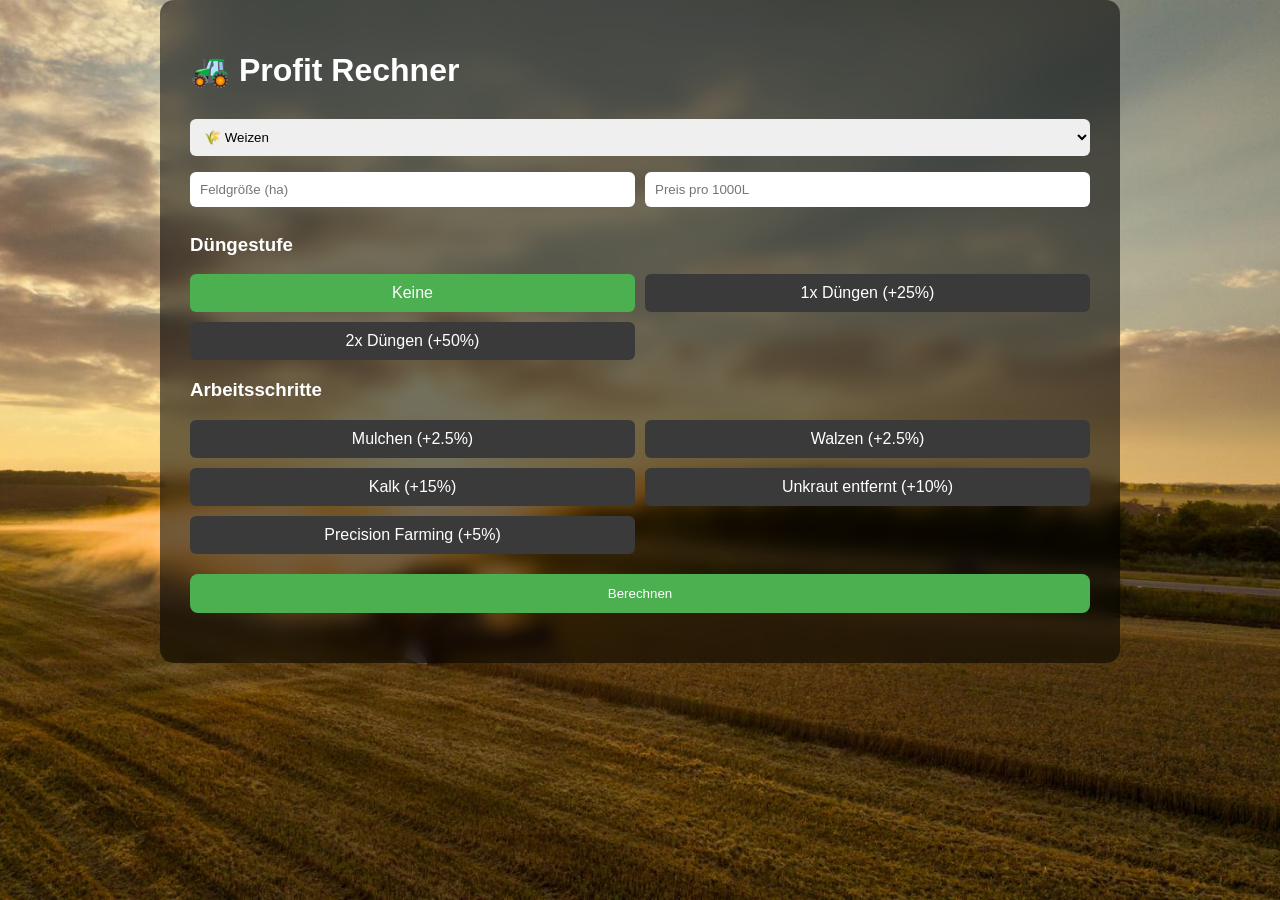
<file: profit/index.html>
<!DOCTYPE html>
<html lang="de">
<head>
<meta charset="UTF-8">
<title>LS25 Helper – Profit Rechner</title>

<link rel="stylesheet" href="../assets/css/style.css">

<style>

body{
margin:0;
font-family:Arial;
background:url("../assets/images/profit-bg.jpg") center/cover no-repeat fixed;
color:white;
}

.container{
max-width:900px;
margin:auto;
padding:30px;
background:rgba(0,0,0,0.55);
border-radius:14px;
backdrop-filter:blur(8px);
}

.row{
display:flex;
gap:10px;
}

select,input{
width:100%;
padding:10px;
margin:8px 0;
border-radius:6px;
border:none;
}

.calc{
width:100%;
padding:12px;
background:#4CAF50;
border:none;
color:white;
border-radius:8px;
cursor:pointer;
margin-top:20px;
}

.result{
text-align:center;
margin-top:20px;
font-size:18px;
}

.workGrid{
display:grid;
grid-template-columns:1fr 1fr;
gap:10px;
margin-top:10px;
}

.workBtn{
padding:10px;
background:#3a3a3a;
border-radius:6px;
cursor:pointer;
text-align:center;
}

.workBtn.active{
background:#4CAF50;
}

.fertBtn{
padding:10px;
background:#3a3a3a;
border-radius:6px;
cursor:pointer;
text-align:center;
}

.fertBtn.active{
background:#4CAF50;
}

</style>
</head>

<body>

<div class="container">

<h1>🚜 Profit Rechner</h1>

<select id="crop">

<option value="8900">🌾 Weizen</option>
<option value="9600">🌾 Gerste</option>
<option value="8800">🌾 Hafer</option>
<option value="5800">🌱 Raps</option>
<option value="9200">🌽 Mais (Korn)</option>
<option value="45000">🌽 Mais (Silomais)</option>
<option value="5000">🫘 Sojabohnen</option>
<option value="7000">🌻 Sonnenblumen</option>
<option value="42000">🥔 Kartoffeln</option>
<option value="60000">🟥 Zuckerrüben</option>
<option value="6500">🫛 Erbsen</option>
<option value="30000">🥕 Karotten</option>
<option value="28000">🥔 Pastinaken</option>
<option value="12000">🍇 Trauben</option>
<option value="10000">🫒 Oliven</option>
<option value="7000">🌿 Reis</option>
<option value="8500">🌿 Sorghum</option>
<option value="15000">🌲 Pappel</option>
<option value="4000">🌱 Ölrettich</option>
<option value="20000">🌿 Gras</option>

</select>

<div class="row">

<input id="size" type="number" placeholder="Feldgröße (ha)">
<input id="price" type="number" placeholder="Preis pro 1000L">

</div>

<h3>Düngestufe</h3>

<div class="workGrid">

<div class="fertBtn active" data-value="1" onclick="selectFert(this)">
Keine
</div>

<div class="fertBtn" data-value="1.25" onclick="selectFert(this)">
1x Düngen (+25%)
</div>

<div class="fertBtn" data-value="1.5" onclick="selectFert(this)">
2x Düngen (+50%)
</div>

</div>

<h3>Arbeitsschritte</h3>

<div class="workGrid">

<div class="workBtn" id="mulch" onclick="toggleWork(this)">
Mulchen (+2.5%)
</div>

<div class="workBtn" id="roll" onclick="toggleWork(this)">
Walzen (+2.5%)
</div>

<div class="workBtn" id="lime" onclick="toggleWork(this)">
Kalk (+15%)
</div>

<div class="workBtn" id="weed" onclick="toggleWork(this)">
Unkraut entfernt (+10%)
</div>

<div class="workBtn" id="pf" onclick="toggleWork(this)">
Precision Farming (+5%)
</div>

</div>

<button class="calc" onclick="calc()">Berechnen</button>

<div class="result" id="result"></div>

</div>

<script>

function toggleWork(el){
el.classList.toggle("active")
}

function selectFert(el){

document.querySelectorAll(".fertBtn").forEach(btn=>{
btn.classList.remove("active")
})

el.classList.add("active")

}

function calc(){

let yieldHa=document.getElementById("crop").value
let size=document.getElementById("size").value
let price=document.getElementById("price").value

let fert=document.querySelector(".fertBtn.active").dataset.value

let bonus=1

if(document.getElementById("mulch").classList.contains("active")) bonus+=0.025
if(document.getElementById("roll").classList.contains("active")) bonus+=0.025
if(document.getElementById("lime").classList.contains("active")) bonus+=0.15
if(document.getElementById("weed").classList.contains("active")) bonus+=0.10
if(document.getElementById("pf").classList.contains("active")) bonus+=0.05

let totalYield=yieldHa*size*fert*bonus
let profit=(totalYield/1000)*price

document.getElementById("result").innerHTML =
"Ertrag: "+Math.round(totalYield)+" L<br>Gewinn: "+Math.round(profit)+" €"

}

</script>

</body>
</html>
</file>
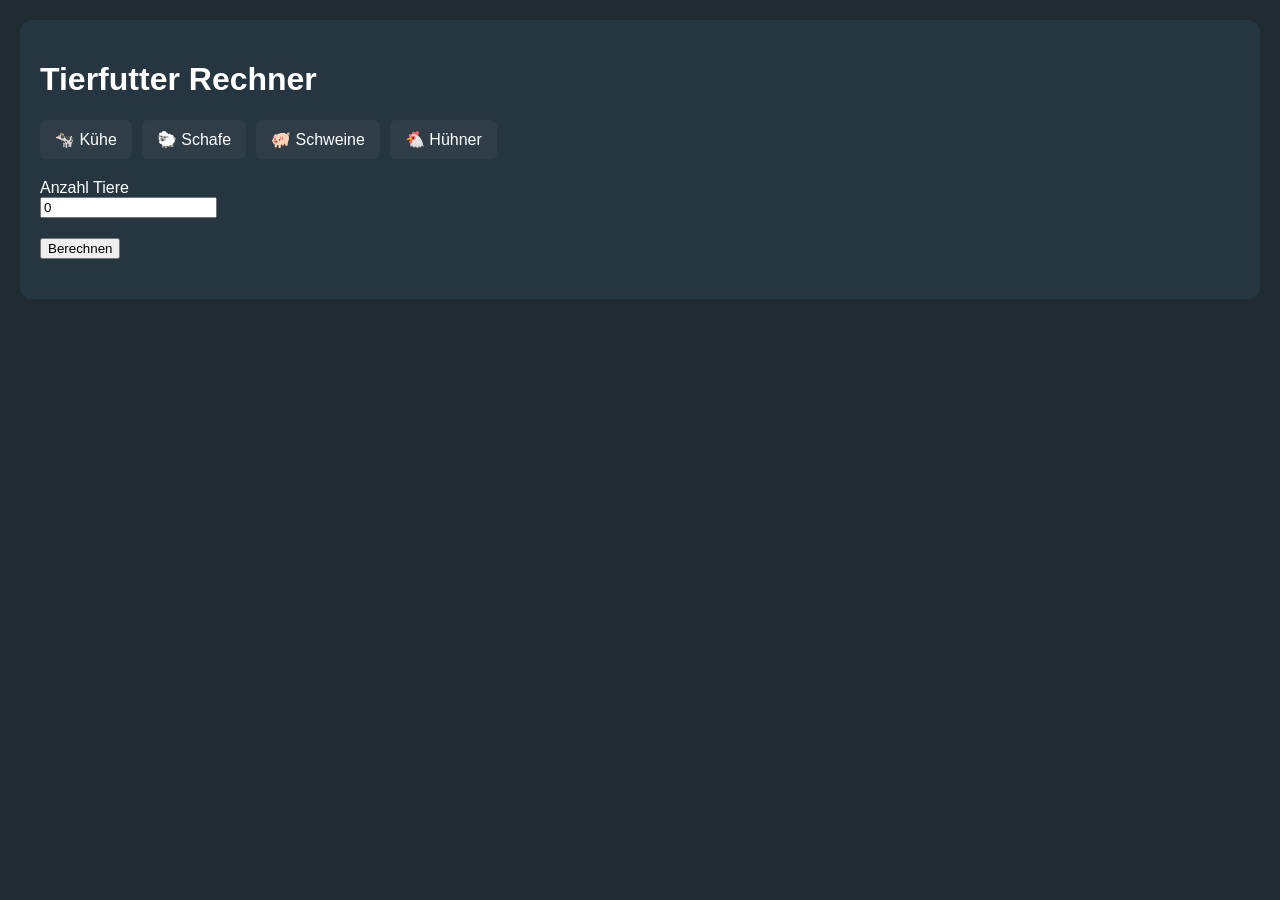
<file: tierfutter/index.html>
<!DOCTYPE html>
<html lang="de">
<head>

<meta charset="UTF-8">
<title>Tierfutter Rechner</title>

<link rel="stylesheet" href="../assets/css/style.css">

<style>

.animalBox{
display:flex;
gap:10px;
margin-bottom:20px;
}

.animal{
background:#2e3d47;
padding:10px 15px;
border-radius:6px;
cursor:pointer;
}

.animal:hover{
background:#4CAF50;
}

.inputRow{
margin-bottom:20px;
}

.result{
margin-top:20px;
font-size:16px;
}

</style>

</head>

<body>

<div class="layout">

<div class="panel">

<h1>Tierfutter Rechner</h1>

<div class="animalBox">

<div class="animal" onclick="selectAnimal('cow')">🐄 Kühe</div>
<div class="animal" onclick="selectAnimal('sheep')">🐑 Schafe</div>
<div class="animal" onclick="selectAnimal('pig')">🐖 Schweine</div>
<div class="animal" onclick="selectAnimal('chicken')">🐔 Hühner</div>

</div>

<div class="inputRow">

<label>Anzahl Tiere</label><br>
<input type="number" id="animalCount" value="0">

</div>

<button onclick="calculateFeed()">Berechnen</button>

<div class="result" id="result"></div>

</div>

</div>

<script>

let selectedAnimal=null

function selectAnimal(animal){

selectedAnimal=animal

}

function calculateFeed(){

const count=parseInt(document.getElementById("animalCount").value)

if(!selectedAnimal){
alert("Bitte Tier auswählen")
return
}

let result=""

if(selectedAnimal==="cow"){

result=
"Silage: "+(count*80)+" L / Tag<br>"+
"Heu: "+(count*20)+" L / Tag<br>"+
"Stroh: "+(count*10)+" L / Tag"

}

if(selectedAnimal==="sheep"){

result=
"Gras: "+(count*40)+" L / Tag"

}

if(selectedAnimal==="pig"){

result=
"Getreide: "+(count*30)+" L / Tag"

}

if(selectedAnimal==="chicken"){

result=
"Weizen: "+(count*5)+" L / Tag"

}

document.getElementById("result").innerHTML=result

}

</script>

</body>
</html>
</file>
<file: assets/css/style.css>
body{
margin:0;
font-family:Arial, Helvetica, sans-serif;
background:#1f2a31;
color:white;
}

.layout{
display:flex;
gap:20px;
padding:20px;
align-items:flex-start;
}

.panel{
flex:1;
background:#263640;
border-radius:12px;
padding:20px;
}

.calendar{
width:320px;
background:#263640;
padding:20px;
border-radius:12px;
}

/* Feldliste */

.fieldButton{
display:block;
width:100%;
margin-bottom:6px;
padding:8px;
background:#344955;
border:none;
color:white;
border-radius:6px;
cursor:pointer;
text-align:left;
}

.fieldButton.active{
background:#4CAF50;
}

#addFieldBtn{
margin-bottom:15px;
padding:8px;
width:100%;
background:#4CAF50;
border:none;
color:white;
border-radius:6px;
cursor:pointer;
}

/* Crop Grid */

.crop-grid{
display:grid;
grid-template-columns:repeat(5,1fr);
gap:12px;
margin-top:15px;
margin-bottom:20px;
}

.crop{
background:#1f2a31;
padding:10px;
border-radius:8px;
text-align:center;
cursor:pointer;
}

.crop img{
width:48px;
height:48px;
object-fit:contain;
display:block;
margin:0 auto 6px auto;
}

.crop.active{
background:#4CAF50;
}

/* Monate */

.month-bar{
display:grid;
grid-template-columns:repeat(12,1fr);
gap:4px;
margin-bottom:15px;
}

.month{
background:#344955;
padding:6px;
text-align:center;
border-radius:4px;
cursor:pointer;
}

.month.allowed{
background:#4CAF50;
}

/* Timeline */

.timelineYear{
margin-bottom:20px;
}

.yearLabel{
margin-bottom:6px;
font-weight:bold;
}

.timelineMonths{
display:grid;
grid-template-columns:repeat(12,1fr);
font-size:12px;
opacity:0.8;
margin-bottom:4px;
}

.timelineBarRow{
position:relative;
height:32px;
background:rgba(255,255,255,0.05);
border-radius:6px;
}

.timelineBar{
position:absolute;
height:24px;
top:4px;
border-radius:6px;
display:flex;
align-items:center;
padding-left:6px;
font-size:12px;
background:linear-gradient(
90deg,
#4CAF50 0%,
#FFC107 60%,
#FF9800 100%
);
}

.timelineBar img{
height:16px;
margin-right:6px;
}

/* Kalender */

.calendarHeader{
display:grid;
grid-template-columns:1fr 90px 90px;
font-weight:bold;
margin-bottom:8px;
border-bottom:1px solid rgba(255,255,255,0.2);
padding-bottom:6px;
}

.calendarItem{
display:grid;
grid-template-columns:1fr 90px 90px;
padding:4px 0;
border-bottom:1px solid rgba(255,255,255,0.08);
font-size:14px;
}
</file>
